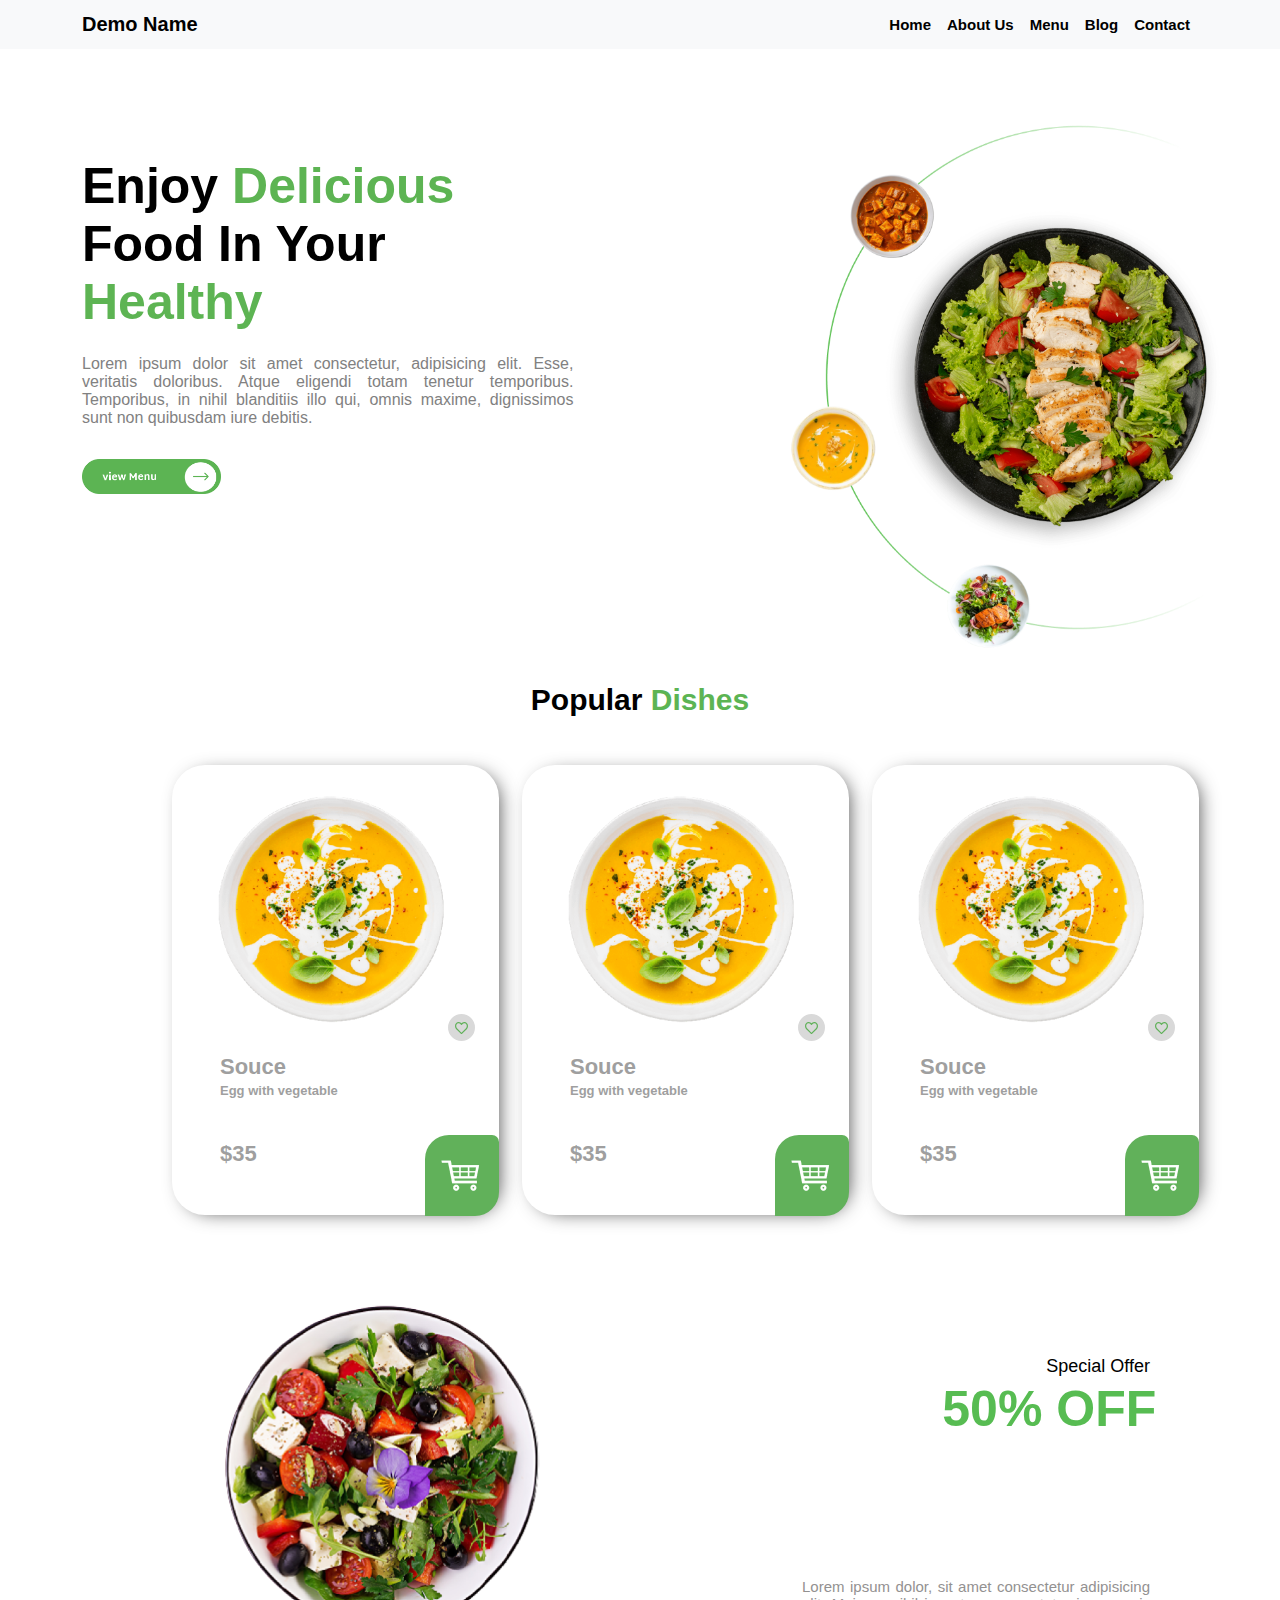
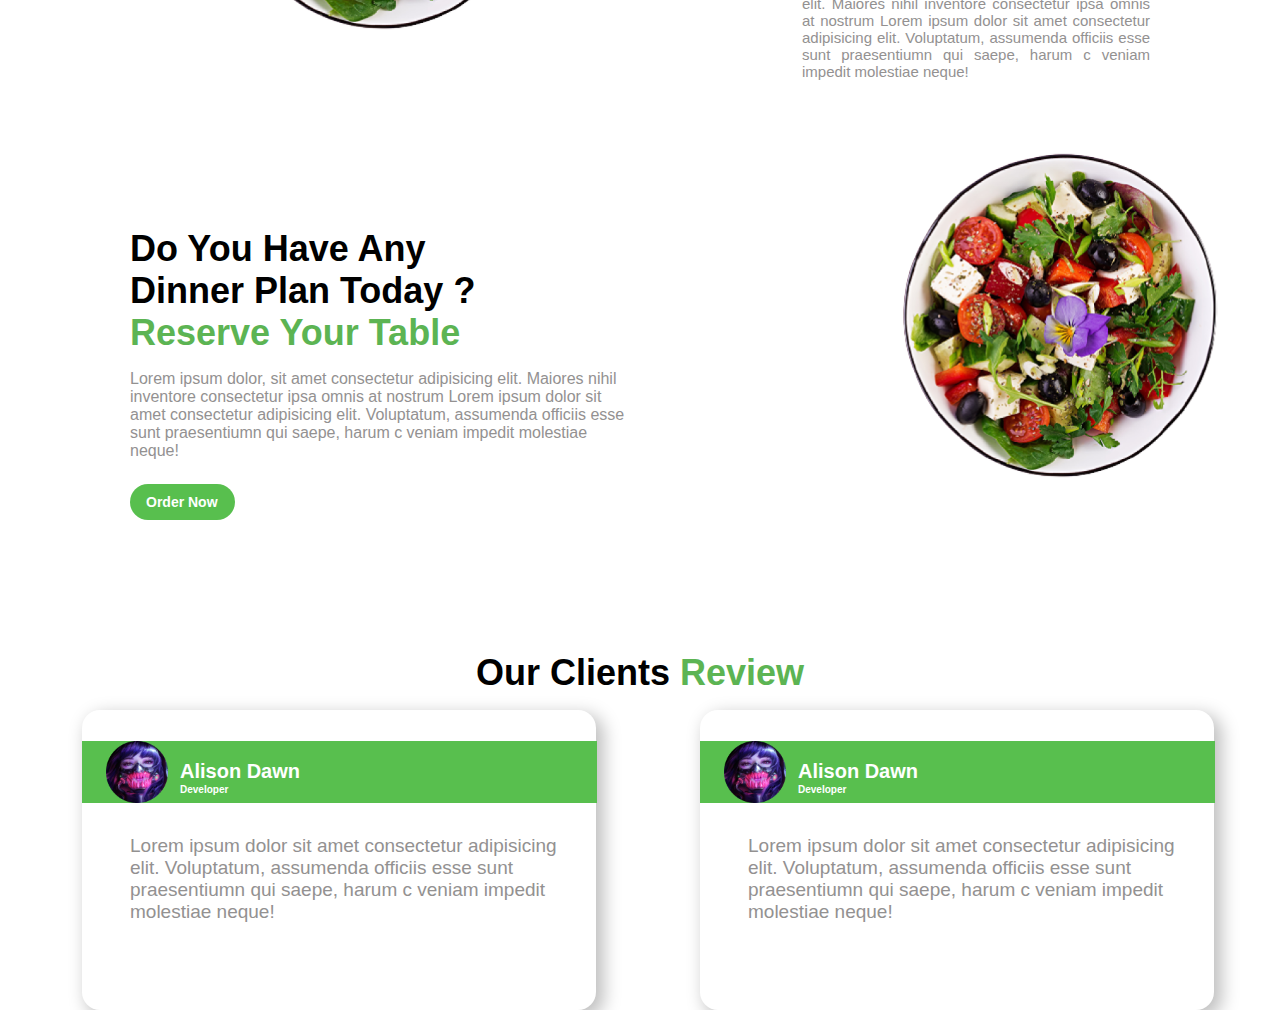
<file: index.html>
<!DOCTYPE html>
<html lang="en">

<head>
  <meta charset="UTF-8">
  <meta name="viewport" content="width=device-width, initial-scale=1.0">
  <title>Document</title>
  <link rel="stylesheet" href="style.css">
  <link rel="stylesheet" href="https://cdn.jsdelivr.net/npm/bootstrap@5.2.3/dist/css/bootstrap.min.css">
</head>

<body>
  <nav class="navbar navbar-expand-lg bg-light">
    <div class="container">
      <a class="navbar-brand" href="#">Demo Name</a>
      <button class="navbar-toggler" type="button" data-bs-toggle="collapse" data-bs-target="#navbarSupportedContent"
        aria-controls="navbarSupportedContent" aria-expanded="false" aria-label="Toggle navigation">
        <span class="navbar-toggler-icon"></span>
      </button>
      <div class="collapse navbar-collapse" id="navbarSupportedContent">
        <ul class="navbar-nav ms-auto mb-2 mb-lg-0">
          <li class="nav-item">
            <a class="nav-link active" aria-current="page" href="#">Home</a>
          </li>
          <li class="nav-item">
            <a class="nav-link active" href="#">About Us</a>
          </li>
          <li class="nav-item">
            <a class="nav-link active">Menu</a>
          </li>
          <li class="nav-item">
            <a class="nav-link active">Blog</a>
          </li>
          <li class="nav-item">
            <a class="nav-link active">Contact</a>
          </li>
        </ul>
      </div>
    </div>
  </nav>
  <section>
    <div class="container">
      <div class="row">
        <div class="col-sm-12 col-md-6 col-lg-6">
          <h1 class="mt-5 f_txt">Enjoy <span style="color: #5DB453;">Delicious</span> Food In Your <span
              style="color: #5DB453;">Healthy</span></h1>
          <p class="f_sub mt-4">Lorem ipsum dolor sit amet consectetur, adipisicing elit. Esse, veritatis doloribus.
            Atque eligendi totam tenetur temporibus. Temporibus, in nihil blanditiis illo qui, omnis maxime, dignissimos
            sunt non quibusdam iure debitis.</p>
          <img src="images/btn.png" alt="" class="img-btn   mt-3">
        </div>
        <div class="col-sm-12 col-md-6 col-lg-6">
          <img src="images/img-1.png" alt="" class="img mt-5">
        </div>
      </div>
    </div>
  </section>
  <section>

    <center>
      <h1 class="sec_head ">Popular <span style="color: #5CB453;">Dishes</span> </h1>
    </center>

    <div class="container mt-5">
      <div class="bodys">
        <div class="row">

          <div class="col-sm-12 col-lg-4 col-md-4">
            <div class="body1">
              <center><img src="images/plate-png-removebg-preview 1.png" alt=""></center>
              <p class="b_subtxt ms-5 mb-5">Souce</p>
              <p class="sub_txt2 ms-5 mb-5">Egg with vegetable</p>
              <p class="rate_1 ms-5 mb-5">$35</p>
              <svg xmlns="http://www.w3.org/2000/svg" class="round_1 me-4" width="27" height="27" viewBox="0 0 27 27"
                fill="none">
                <ellipse cx="13.5" cy="13.5" rx="13.5" ry="13.5" fill="#D9D9D9" />
                <path
                  d="M12.7332 19.6734L12.6697 19.6103L8.22129 15.1454C7.4418 14.3633 7 13.2656 7 12.1158V12.0252C7 10.0933 8.26953 8.43574 10.0266 8.0735C11.027 7.86494 12.0502 8.11466 12.8652 8.73486C13.0938 8.9105 13.307 9.11357 13.5 9.34683C13.6066 9.21511 13.7209 9.09436 13.8428 8.98185C13.9367 8.89403 14.0332 8.8117 14.1348 8.73486C14.9498 8.11466 15.973 7.86494 16.9734 8.07076C18.7305 8.433 20 10.0933 20 12.0252V12.1158C20 13.2656 19.5582 14.3633 18.7787 15.1454L14.3303 19.6103L14.2668 19.6734C14.0586 19.882 13.7844 20 13.5 20C13.2156 20 12.9414 19.8847 12.7332 19.6734ZM13.0709 10.804C13.0607 10.7958 13.0531 10.7848 13.0455 10.7738L12.5936 10.225L12.591 10.2222C12.0045 9.51149 11.1184 9.18766 10.2551 9.36604C9.07187 9.61028 8.21875 10.7244 8.21875 12.0252V12.1158C8.21875 12.8979 8.5209 13.6471 9.05156 14.1795L13.5 18.6443L17.9484 14.1795C18.4791 13.6471 18.7812 12.8979 18.7812 12.1158V12.0252C18.7812 10.7272 17.9281 9.61028 16.7475 9.36604C15.8842 9.18766 14.9955 9.51423 14.4115 10.2222C14.4115 10.2222 14.4115 10.2222 14.409 10.225C14.4064 10.2277 14.409 10.225 14.4064 10.2277L13.9545 10.7766C13.9469 10.7876 13.9367 10.7958 13.9291 10.8068C13.8148 10.9303 13.66 10.9989 13.5 10.9989C13.34 10.9989 13.1852 10.9303 13.0709 10.8068V10.804Z"
                  fill="#61B15A" />
              </svg>
              <div class="buy_1">
                <center><img src="images/istockphoto-898475764-612x612-removebg-preview 1.png" alt=""
                    class="basket_img"></center>
              </div>

            </div>
          </div>
          <div class="col-sm-12 col-lg-4 col-md-4">
            <div class="body1">
              <center><img src="images/plate-png-removebg-preview 1.png" alt=""></center>
              <p class="b_subtxt ms-5 mb-5">Souce</p>
              <p class="sub_txt2 ms-5 mb-5">Egg with vegetable</p>
              <p class="rate_1 ms-5 mb-5">$35</p>
              <svg xmlns="http://www.w3.org/2000/svg" class="round_1 me-4" width="27" height="27" viewBox="0 0 27 27"
                fill="none">
                <ellipse cx="13.5" cy="13.5" rx="13.5" ry="13.5" fill="#D9D9D9" />
                <path
                  d="M12.7332 19.6734L12.6697 19.6103L8.22129 15.1454C7.4418 14.3633 7 13.2656 7 12.1158V12.0252C7 10.0933 8.26953 8.43574 10.0266 8.0735C11.027 7.86494 12.0502 8.11466 12.8652 8.73486C13.0938 8.9105 13.307 9.11357 13.5 9.34683C13.6066 9.21511 13.7209 9.09436 13.8428 8.98185C13.9367 8.89403 14.0332 8.8117 14.1348 8.73486C14.9498 8.11466 15.973 7.86494 16.9734 8.07076C18.7305 8.433 20 10.0933 20 12.0252V12.1158C20 13.2656 19.5582 14.3633 18.7787 15.1454L14.3303 19.6103L14.2668 19.6734C14.0586 19.882 13.7844 20 13.5 20C13.2156 20 12.9414 19.8847 12.7332 19.6734ZM13.0709 10.804C13.0607 10.7958 13.0531 10.7848 13.0455 10.7738L12.5936 10.225L12.591 10.2222C12.0045 9.51149 11.1184 9.18766 10.2551 9.36604C9.07187 9.61028 8.21875 10.7244 8.21875 12.0252V12.1158C8.21875 12.8979 8.5209 13.6471 9.05156 14.1795L13.5 18.6443L17.9484 14.1795C18.4791 13.6471 18.7812 12.8979 18.7812 12.1158V12.0252C18.7812 10.7272 17.9281 9.61028 16.7475 9.36604C15.8842 9.18766 14.9955 9.51423 14.4115 10.2222C14.4115 10.2222 14.4115 10.2222 14.409 10.225C14.4064 10.2277 14.409 10.225 14.4064 10.2277L13.9545 10.7766C13.9469 10.7876 13.9367 10.7958 13.9291 10.8068C13.8148 10.9303 13.66 10.9989 13.5 10.9989C13.34 10.9989 13.1852 10.9303 13.0709 10.8068V10.804Z"
                  fill="#61B15A" />
              </svg>
              <div class="buy_1">
                <center><img src="images/istockphoto-898475764-612x612-removebg-preview 1.png" alt=""
                    class="basket_img"></center>
              </div>

            </div>
          </div>
          <div class="col-sm-12 col-lg-4 col-md-4">
            <div class="body1">
              <center><img src="images/plate-png-removebg-preview 1.png" alt=""></center>
              <p class="b_subtxt ms-5 mb-5">Souce</p>
              <p class="sub_txt2 ms-5 mb-5">Egg with vegetable</p>
              <p class="rate_1 ms-5 mb-5">$35</p>
              <svg xmlns="http://www.w3.org/2000/svg" class="round_1 me-4" width="27" height="27" viewBox="0 0 27 27"
                fill="none">
                <ellipse cx="13.5" cy="13.5" rx="13.5" ry="13.5" fill="#D9D9D9" />
                <path
                  d="M12.7332 19.6734L12.6697 19.6103L8.22129 15.1454C7.4418 14.3633 7 13.2656 7 12.1158V12.0252C7 10.0933 8.26953 8.43574 10.0266 8.0735C11.027 7.86494 12.0502 8.11466 12.8652 8.73486C13.0938 8.9105 13.307 9.11357 13.5 9.34683C13.6066 9.21511 13.7209 9.09436 13.8428 8.98185C13.9367 8.89403 14.0332 8.8117 14.1348 8.73486C14.9498 8.11466 15.973 7.86494 16.9734 8.07076C18.7305 8.433 20 10.0933 20 12.0252V12.1158C20 13.2656 19.5582 14.3633 18.7787 15.1454L14.3303 19.6103L14.2668 19.6734C14.0586 19.882 13.7844 20 13.5 20C13.2156 20 12.9414 19.8847 12.7332 19.6734ZM13.0709 10.804C13.0607 10.7958 13.0531 10.7848 13.0455 10.7738L12.5936 10.225L12.591 10.2222C12.0045 9.51149 11.1184 9.18766 10.2551 9.36604C9.07187 9.61028 8.21875 10.7244 8.21875 12.0252V12.1158C8.21875 12.8979 8.5209 13.6471 9.05156 14.1795L13.5 18.6443L17.9484 14.1795C18.4791 13.6471 18.7812 12.8979 18.7812 12.1158V12.0252C18.7812 10.7272 17.9281 9.61028 16.7475 9.36604C15.8842 9.18766 14.9955 9.51423 14.4115 10.2222C14.4115 10.2222 14.4115 10.2222 14.409 10.225C14.4064 10.2277 14.409 10.225 14.4064 10.2277L13.9545 10.7766C13.9469 10.7876 13.9367 10.7958 13.9291 10.8068C13.8148 10.9303 13.66 10.9989 13.5 10.9989C13.34 10.9989 13.1852 10.9303 13.0709 10.8068V10.804Z"
                  fill="#61B15A" />
              </svg>
              <div class="buy_1">
                <center><img src="images/istockphoto-898475764-612x612-removebg-preview 1.png" alt=""
                    class="basket_img"></center>
              </div>

            </div>
          </div>

        </div>
      </div>
    </div>
  </section>

  <section>
    <div class="container">
      <div class="row">
        <div class="col-lg-6 col-sm-12 col-md-6">
          <img src="images/Vegetables_Cheese_Salads_Tomatoes_Plate_Pink_614386_1280x816-removebg-preview 1.png" alt=""
            class="mb-5  veg_img">
        </div>
        <div class="col-lg-6 col-sm-12 col-md-6">
          <p class="off_txt1 me-5">Special Offer</p>
          <p class="off_txt2 mt-4 ms-5">50% OFF</p>
          <div class="btn_1 mt-5 ms-5">
            <p class="btn_txt1 mt-2 ms-3">Order Now</p>
          </div> <br>
          <p class="P_description me-5">Lorem ipsum dolor, sit amet consectetur adipisicing elit. Maiores nihil
            inventore consectetur ipsa omnis at nostrum Lorem ipsum dolor sit amet consectetur adipisicing elit.
            Voluptatum, assumenda officiis esse sunt praesentiumn qui saepe, harum c veniam impedit molestiae neque!</p>
        </div>
      </div>
    </div>
  </section>
  <section>
    <div class="container">
      <div class="row">
        <div class="col-lg-6 col-sm-12 col-md-6">
          <p class="off_txt3 mt-4 ms-5">Do You Have Any Dinner Plan Today ?<span style="color: #5CB453;">Reserve Your
              Table</span> </p>
          <p class="P_description2 ms-5">Lorem ipsum dolor, sit amet consectetur adipisicing elit. Maiores nihil
            inventore consectetur ipsa omnis at nostrum Lorem ipsum dolor sit amet consectetur adipisicing elit.
            Voluptatum, assumenda officiis esse sunt praesentiumn qui saepe, harum c veniam impedit molestiae neque!</p>
          <div class="btn_2 mt-3 ms-5">
            <p class="btn_txt2 mt-4 ms-3">Order Now</p>
          </div>


        </div>
        <div class="col-lg-6 col-md-6 col-sm-12">
          <img src="images/Vegetables_Cheese_Salads_Tomatoes_Plate_Pink_614386_1280x816-removebg-preview 1.png" alt=""
            class="mb-5 ms-5   veg_img" style="position: relative; left:60px;">
        </div>
      </div>
    </div>
  </section>

  <section>
    <center>
      <p class="review_head"> Our Clients <span style="color: #5CB453;">Review</span></p>
    </center>
    <div class="container">
      <div class="row">
        <div class="col-1g-6 col-sm-12 col-md-6">
          <div class="testi_body1">
            <div class="testi_banner ">
              <img src="images/Ellipse 5.png" alt="" class="banner_img ms-4">
              <p class="review_name ms-5" >Alison Dawn</p>
              <p class="review_skill ms-5 mb-5">Developer</p>
              <p class="review_subtxt ms-5">Lorem ipsum dolor sit amet consectetur adipisicing elit. Voluptatum, assumenda officiis esse sunt   praesentiumn qui saepe, harum c veniam impedit molestiae neque!</p>
              <!-- <p class="banner_txt">Alison Dawn</p> -->
            </div>
          </div>
        </div>

        <div class="col-1g-6 col-sm-12 col-md-6">
          <div class="testi_body1 ms-5">
            <div class="testi_banner ">
              <img src="images/Ellipse 5.png" alt="" class="banner_img ms-4">
              <p class="review_name ms-5" >Alison Dawn</p>
              <p class="review_skill ms-5 mb-5">Developer</p>
              <p class="review_subtxt ms-5">Lorem ipsum dolor sit amet consectetur adipisicing elit. Voluptatum, assumenda officiis esse sunt   praesentiumn qui saepe, harum c veniam impedit molestiae neque!</p>
              <!-- <p class="banner_txt">Alison Dawn</p> -->
            </div>
          </div>
        </div>
      </div>
    </div>
  </section>
  <script src="https://cdn.jsdelivr.net/npm/bootstrap@5.2.3/dist/js/bootstrap.bundle.min.js"></script>
</body>

</html>
</file>
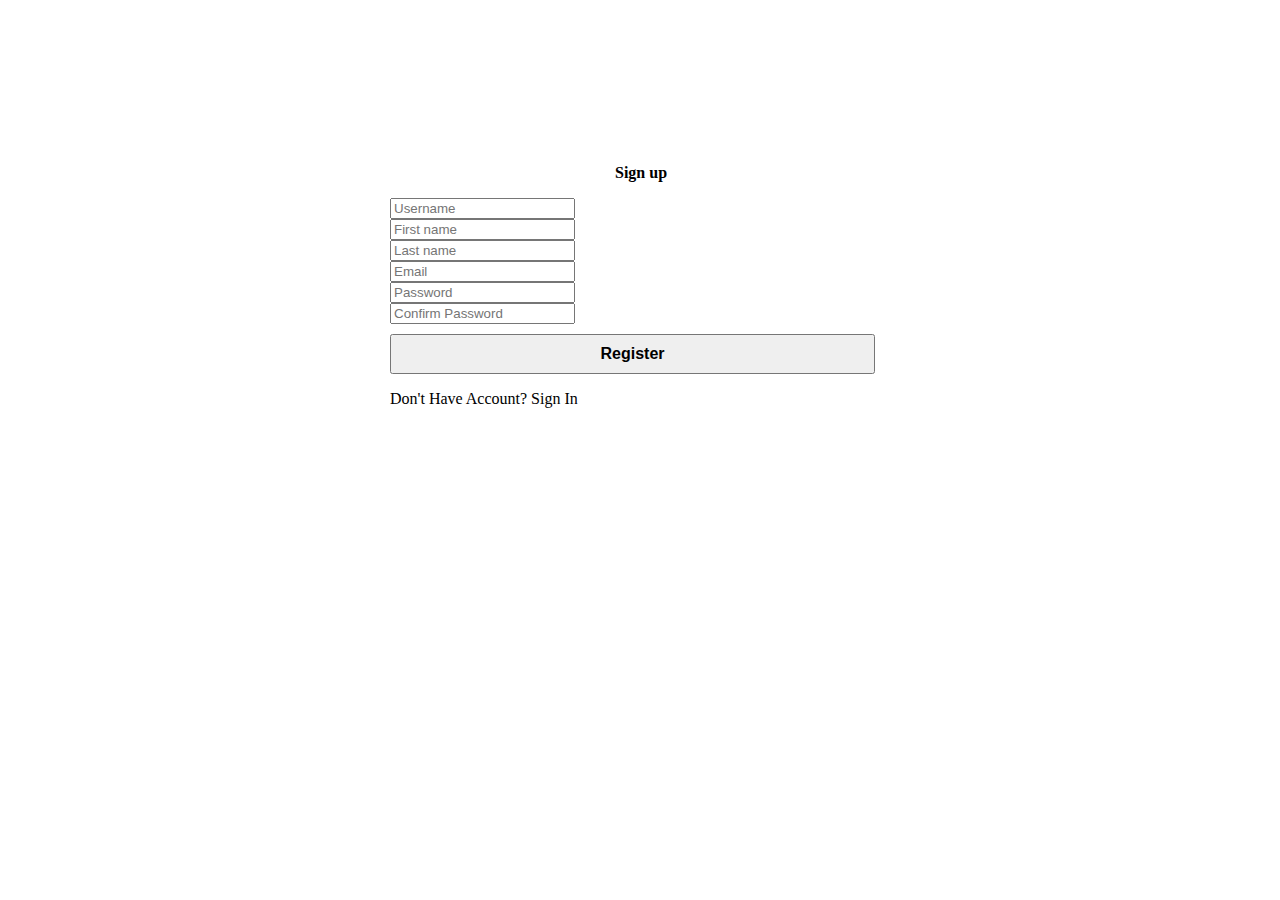
<file: sample.html>
<!DOCTYPE html>
<html lang="en">
<head>
    <meta charset="UTF-8">
    <meta name="viewport" content="width=device-width, initial-scale=1.0">
    <title>Document</title>
    <script src="https://code.jquery.com/jquery-3.7.0.js" integrity="sha256-JlqSTELeR4TLqP0OG9dxM7yDPqX1ox/HfgiSLBj8+kM="
    crossorigin="anonymous"></script>
    <link href="https://cdn.jsdelivr.net/npm/bootstrap@5.3.1/dist/css/bootstrap.min.css" rel="stylesheet" integrity="sha384-4bw+/aepP/YC94hEpVNVgiZdgIC5+VKNBQNGCHeKRQN+PtmoHDEXuppvnDJzQIu9" crossorigin="anonymous">
    <link rel="stylesheet" href="sample.css">
</head>
<body>
    
   <div class="body ">   
    <div class="container">
    <form class="position-relative ">
        <p class="sign" >Sign up</p>
        <div class="mb-4">
          <input type="" class="form-control" id="username" aria-describedby="emailHelp" placeholder="Username">
          <p id="error1" style="font-size:11px; color:red; font-family:helvetica; display:none;">Enter Your Username correctly</p>
        </div>
        <div class="mb-3">
            <input type="" class="form-control" id="f_name" aria-describedby="emailHelp" placeholder="First name">
            <p id="error2" style="font-size:11px; color:red; font-family:helvetica; display:none;">Enter Your First name correctly</p>
          </div>

        <div class="mb-3">
            <input type="" class="form-control" id="l_name" aria-describedby="emailHelp" placeholder="Last name">
            <p id="error3" style="font-size:11px; color:red; font-family:helvetica; display:none;">Enter Your lastname correctly</p>
          </div>

          <div class="mb-3">
            <input type="email" class="form-control" id="email" aria-describedby="emailHelp" placeholder="Email">
            <p id="error4" style="font-size:11px; color:red; font-family:helvetica; display:none;">Enter Your Email correctly</p>
          </div>
          <div class="mb-3">
            <input type="password" class="form-control" id="password" placeholder="Password">
            <p id="error5" style="font-size:11px; color:red; font-family:helvetica; display:none;">Enter Your password correctly</p>
          </div>
          <div class="mb-3">
            <input type="password" class="form-control" id="c_password" placeholder="Confirm Password">
            <p id="error6" style="font-size:11px; color:red; font-family:helvetica; display:none;">Check your password</p>
          </div>
        <button type="button" class="btn btn-primary " id="btn">Register</button> 
    
        <p class="mt-1" class="sign-txt">Don't Have Account? <a href="{% url 'signin' %}" style="text-decoration:none; color:black;"><span class="lst_txt">Sign In</span></a> </p>
      </form>
    </div>
</div>
<script src="https://cdn.jsdelivr.net/npm/bootstrap@5.2.3/dist/js/bootstrap.bundle.min.js"></script>
</body>
<script>
    $("document").ready(function(){
        $("#username").blur(function(){
            let username=$(this).val()
            if(username==="" || username < 6){
                $(this).css('border-color','red')
                $("#error1").show()
            }
            else{
                $(this).css('border-color','green')
                $('#error1').hide()
            }
        })
        $("#f_name").blur(function(){
            let f_name=$(this).val()
            if(f_name===""||f_name < 6){
                $(this).css('border-color','red')
                $("#error2").show()

            }
            else{
                $(this).css('border-color','green')
                $("#error2").hide()
            }
        })
        $("#l_name").blur(function(){
            let l_name=$(this).val()
            if(l_name==="" || l_name < 4){
                $(this).css('border-color','red')
                $("#error3").show()
            }
            else{
                $(this).css('border-color','green')
                $("#error3").hide()
            }
        })
    $("#email").blur(function(){
        let email=$(this).val()
        if(email===''|| email < 6){
            $(this).css('border-color','red')
            $("#error4").show()
        }
        else{
            $(this).css('border-color','green')
            $("#error4").hide()
        }
    })
    $("#password").blur(function(){
        let pass=$(this).val()
        if(pass===''||pass < 6){
            $(this).css('border-color','red')
            $("#error5").show()

        }
        else{
            $(this).css('border-color','green')
            $("#error5").hide()
        }
        
    })
    $("#c_password").blur(function(){
        let pass=$("#password").val()
        let c_pass=$(this).val()
        if(c_pass===pass){
          $(this).css('border-color','green')

          $("error6").hide()
        }
        else{
            $(this).css('border-color','red')
            $("#error6").show()
        }
    })
    $("#btn").click(function(){
        let username=$("#username").val()
        let f_name=$("#f_name").val()
        let l_name=$('#l_name').val()
        let email=$('#email').val()
        let pass=$("#password").val()
        let c_pass=$("c_password").val()

        if(username==="" || username < 6){
            $("#username").css('border-color','red')
            $("#error1").show()
        }

        if(f_name===""||f_name < 6){
            $("#f_name").css('border-color','red')
            $("#error2").show()

        }

        if(l_name==="" || l_name < 4){
            $("#l_name").css('border-color','red')
            $("#error3").show()
        }

        if(email===""|| email < 6){
            $("#email").css('border-color','red')
            $("#error4").show()
        }

        if(pass===''||pass < 6){
            $("#password").css('border-color','red')
            $("#error5").show()

        }
        if(c_pass===pass){
            $("#c_password").css('border-color','green')
            $("#error6").hide()
          }
        else{
            $("#c_password").css('border-color','red')
            $('#error6').show()
        }
    })
    })
</script>
</html>
</file>
<file: style.css>
.navbar-brand{
    color: #000;
    font-family: sans-serif;
    font-size: 20px;
    font-style: normal;
    font-weight: 600;
    line-height: normal;
}
.nav-item{
    color: #190505;
    font-family: sans-serif;
    font-size: 15px;
    font-style: normal;
    font-weight: 600;
    line-height: normal;
    
  
}

.f_txt{
    color: #000;
font-family: sans-serif;
font-size: 50px !important;
font-style: normal;
font-weight: bolder;
line-height: normal;
/* padding-left: 100px; */
width: 70%;
padding-top:60px;
}
.img{
    height: 586px !important;
  
    position: relative;
    left: 120px;
}
.f_sub{
    color: #818181;
font-family: sans-serif;
font-size: 16px;
font-style: normal;
font-weight: 500;
line-height: normal;
width: 90%;
text-align: justify;
}
.img-btn{
    height: 35px !important;
}
.sec_head{
    color: #000;
font-family: sans-serif;
font-size: 30px;
font-style: normal;
font-weight: 600;
line-height: normal;

}
.body1{
    width: 327px;
height: 450px;
flex-shrink: 0;
border-radius: 33px;
background: #FFF;
box-shadow: 6px 3px 20px -7px rgba(0, 0, 0, 0.77);
}

.body1:hover{
  
    border: 3px solid #41d434;
.buy_1{
    position: relative;
bottom: 144px;
float: right;
left: 53px;
}
}



.bodys{
    padding-left: 90px;
}
.b_subtxt{
 color: #9F9F9F;
font-family: sans-serif;
font-size: 22px;
font-style: normal;
font-weight: 600;
line-height: normal;
position: relative;
bottom: 10px !important ;
}
.sub_txt2{
    color: #9F9F9F;
font-family: sans-serif;
font-size: 13px;
font-style: normal;
font-weight: 600;
line-height: normal;
position: relative;
bottom: 55px !important ;
}
.rate_1{
    color: #9F9F9F;
font-family: sans-serif;
font-size: 22px;
font-style: normal;
font-weight: 600;
line-height: normal;
position: relative;
bottom: 60px !important 
}
.round_1{
position: relative;
bottom: 29vh;
float: right;

}

.buy_1{
    width: 74px;
    height: 81px;
    flex-shrink: 0;
border-radius: 24px 7px 24px 0px;
background: #61B15A;
position: relative;
bottom: 140px;
float: right;
left: 51px;
}
.basket_img{
    position: relative;
    top: 10px;
}
.off_txt1{
    color: #000;
font-family: sans-serif;
font-size: 18px;
font-style: normal;
font-weight: 500;
line-height: normal;
float: right;
}
.off_txt2{
    color: #57BC52;
font-family: sans-serif;
font-size: 50px;
font-style: normal;
font-weight: 600;
line-height: normal;
float: right;
position: relative;
left: 110px;
}
.btn_1{
    width: 105px;
    height: 36px;
flex-shrink: 0;
border-radius: 63px;
background: #58BF4E;
float: right;
position: relative;
left: 50vh;
top:  38px;
}
.btn_txt1{
    color: #FFF;
font-family: sans-serif;
font-size: 14px;
font-style: normal;
font-weight: 700;
line-height: normal;
}
.veg_img{
    height: 400px !important;
    position: relative;
    bottom: 10vh;
}
.P_description{
    color: #939191;
text-align: right;
font-family: sans-serif;
font-size: 15px;
font-style: normal;
font-weight: 500;
line-height: normal;
float: right;
text-align: justify;
position: relative;
top: 40px;
padding-left: 150px;
}
.off_txt3{
    color: #000;
font-family: sans-serif;
font-size: 36px;
font-style: normal;
font-weight: 600;
line-height: normal;
width: 70% !important;
}
.btn_2{
    width: 105px;
    height: 36px;
flex-shrink: 0;
border-radius: 63px;
background: #58BF4E;

}
.btn_txt2{
    color: #FFF;
font-family: sans-serif;
font-size: 14px;
font-style: normal;
font-weight: 700;
line-height: normal;
position: relative;
top: 10px;
}
.P_description2{
    color: #939191;
font-family: sans-serif;
font-style: normal;
font-weight: 500;
line-height: normal;
}
.testi_body1{
    width: 514px;
    height: 300px;
flex-shrink: 0;
border-radius: 18px;
background: #FFF;
box-shadow: 6px 6px 17px 2px rgba(0, 0, 0, 0.25);
}
.testi_banner{
    width: 515px;
    height: 62px;
    position: relative;
    top: 31px;
    background: #58BF4E;
}
.banner_txt{
    color: #FFF;
font-family: sans-serif;
font-size: 25px;
font-style: normal;
font-weight: 600;
line-height: normal;
display: flex;
width: 283px;
height: 37px;
flex-direction: column;
justify-content: center;
flex-shrink: 0;
}
@media(max-width:1200px){
    .img{
        height: 486px !important;
      
        /* position: relative;
        left: 120px; */
    }
}
.review_head{
    color: #000;
font-family: sans-serif;
font-size: 36px;
font-style: normal;
font-weight: 600;
line-height: normal;
}
.banner_img{
    width: 62px;
    height: 62px;
flex-shrink: 0;
}
.review_name{
    display: flex;
width: 283px;
height: 37px;
flex-direction: column;
justify-content: center;
flex-shrink: 0;
color: #ffffff;
font-family: sans-serif;
font-size: 20px;
font-style: normal;
font-weight: 600;
line-height: normal;
position: relative;
bottom: 50px;
left: 50px;
}
.review_skill{
    color: #ffffff;
font-family: sans-serif;
font-size: 10px;
font-style: normal;
font-weight: 600;
line-height: normal;
position: relative;
bottom: 72px;
left: 50px;
}
.review_subtxt{
    color: #939191;
font-family: sans-serif;
font-size: 19px;
font-style: normal;
font-weight: 500;
line-height: normal;
display: flex;
width: 453px;
flex-direction: column;
justify-content: center;
flex-shrink: 0;
position: relative;
bottom: 80px;
}
@media(max-width:991px){
    .img{
        /* height: 386px !important;
        width: 100% !important; */
        padding-top: 60px;
      
        /* position: relative;
        left: 120px; */
    }
    .f_txt{
    
    /* padding-left: 100px; */
    width: 100%;
    padding-top:60px;
    }
}
@media(max-width:530px){
    .img{
        margin-left: -114px;
    }
}
</file>
<file: sample.css>
#btn{
    height: 40px;
    margin-top: 10px;
    font-size: 16px;
}
.body{
    height: 500px;
    width: 500px;
    /* background-color: aqua !important; */
    margin: auto;
    margin-top: 13%;
}
.btn{
    width: 485px;
    font-weight: bold !important;
    height: 40px;
    /* margin-top: 10px; */
    font-size: 16px;
}
.sign{
position: relative;
margin-left: 45%;
font-weight: bold;
}
</file>
